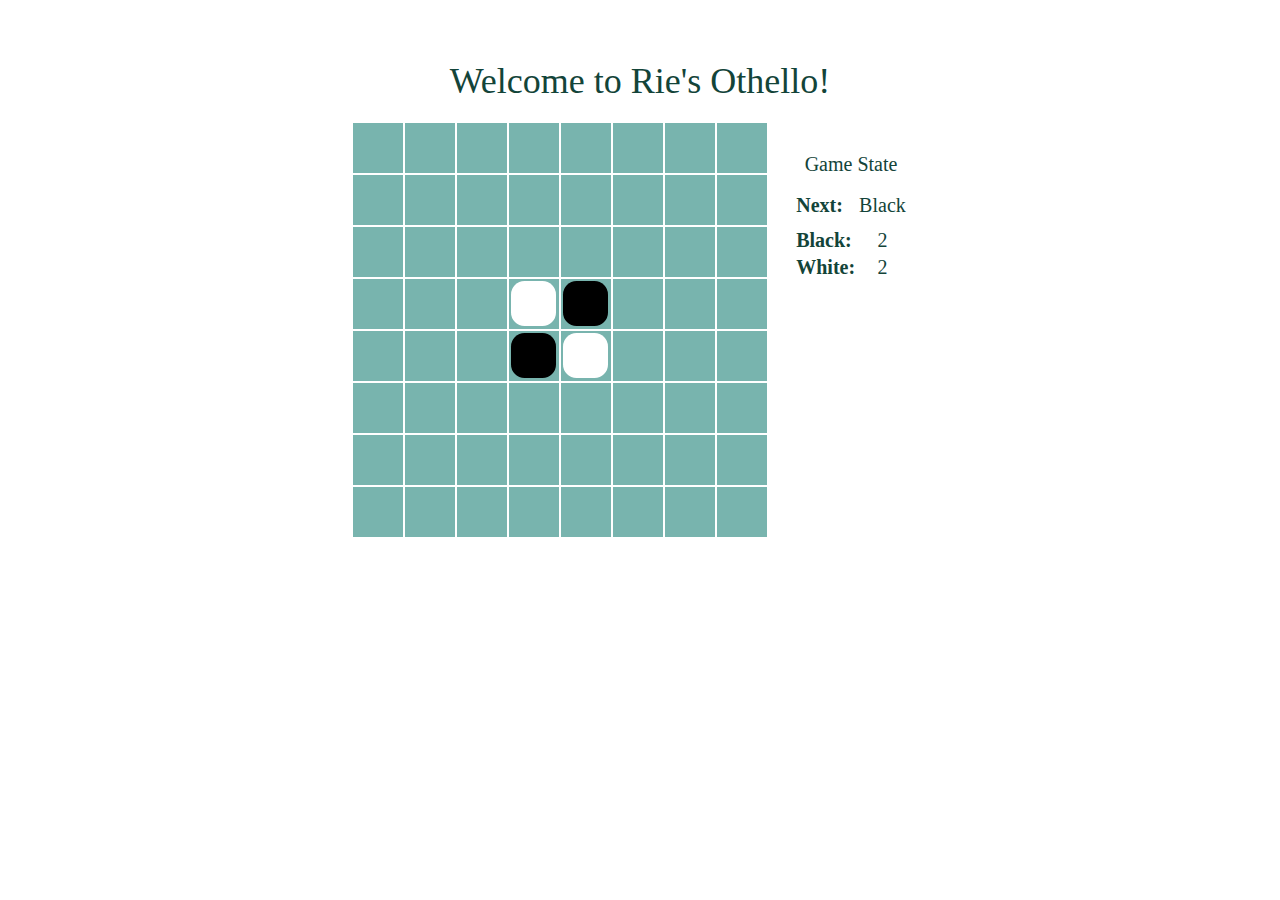
<file: othello.html>
<!DOCTYPE html>
<html>
<head>
    <title>Rie's Othello</title>
    <link href="othello.jpg" rel="icon">
	<style>
        .page-content{
            display: flex;
            width: -webkit-fill-available;
            height: -webkit-fill-available;
            justify-content: center;
            font-family: Georgia, 'Times New Roman', Times, serif;
            color: rgb(19, 68, 57);

        }

        .page-title{
            width: fit-content;
            height: fit-content;
            margin-left: auto;
            margin-right: auto;
            margin-top: 50px;
            font-size: 36px;
            color: rgb(19, 68, 57);
        }

        .othello{
            width: fit-content;
            height: fit-content;
            margin-left: auto;
            margin-right: auto;
            position: absolute;
            top: 120px;
        }


		#mainBoard{
			width:420px;
			height:420px;
			/* border:1px solid rgb(98, 124, 120); */
		}

		div{
			width:50px;
			height:50px;
			float:left;
			border:1px solid white;
		}

		.whiteDot {
			height: 45px;
			width: 45px;
			margin: 2px;
			background-color: #fff;
			border-radius: 30%;
			display: inline-block;
		}
		
		.blackDot {
			height: 45px;
			width: 45px;
			margin: 2px;
			background-color: #000;
			border-radius: 30%;
			display: inline-block;
        }
        

        .state{
            padding: 30px;
            width: fit-content;
            display: flex;
            justify-content: center;
            font-size: 20px;
        }

        .state-title{
            font-size: 20px;
            width: fit-content;
            position: relative;
        }

        .state-content{
            position: absolute;
            top: 70px;
        }
        #chance, #blackPoints, #whitePoints{
            display: flex;
            justify-content: center;
        }

	</style>
</head>

<body>
    <div class="page-content">
    <div class="page-title">Welcome to Rie's Othello!</div>
    <div class="othello">
        <div id="mainBoard"></div>
        <div class="state">
            <div class="state-title">Game State</div>
            <table class="state-content"> 
                <tr>
                    <td><b>Next:</b></td>
                    <td id = "chance"></td>
                </tr>
                <tr></tr><tr></tr><tr></tr><tr></tr>
                <tr>
                    <td><b>Black:</b></td>
                    <td id = "blackPoints"></td>
                </tr>
                <tr>
                    <td><b>White:</b></td>
                    <td id = "whitePoints"></td>
                </tr>
            </table>
        </div>
    </div>
</div>
</body>
<script>
function addWhiteDot(id){
	var div = document.getElementById(id);
	var dot = document.createElement("span");
	dot.className = "whiteDot";
	div.appendChild(dot);
}

function addBlackDot(id){
	var div = document.getElementById(id);
	var dot = document.createElement("span");
	dot.className = "blackDot";
	div.appendChild(dot);
}

function changeChance(){
	if (chance=="Black"){
		chance = "White";
	}
	else{
		chance = "Black";
	}
}

function addDot(id){
	var notEmpty = validateEmpty(id);
	var direction = validateLegal(id);
	if(direction.length == 0){
		var legalMove = false;
	}
	else{
		var legalMove = true;
	}
	var row = parseInt(id[0]);
	var col = parseInt(id[2]);
	if(notEmpty && legalMove){
		if(chance == "Black"){
			addBlackDot(id);
		}
		else{
			addWhiteDot(id);
		}
		// console.log(direction);
		for(var i = 0; i < direction.length; i++){
			for(var j = 1; j < 8; j++){
				if(direction[i] == "up"){
					var temp = (row-j) + "-" + col;
					if(temp[0] > 0 && temp[0] < 9 && temp[2] > 0 && temp[2] < 9){
						if(getColor(temp) == chance){
							break;
						}
						if(getColor(temp) != chance && getColor(temp) != "Empty"){
							reverseColor(temp);
						}
					}
				}
				else if(direction[i] == "upright"){
					var temp = (row-j) + "-" + (col+j);
					if(temp[0] > 0 && temp[0] < 9 && temp[2] > 0 && temp[2] < 9){
						if(getColor(temp) == chance){
							break;
						}
						if(getColor(temp) != chance && getColor(temp) != "Empty"){
							reverseColor(temp);
						}
					}
				}
				else if(direction[i] == "right"){
					var temp = (row) + "-" + (col+j);
					if(temp[0] > 0 && temp[0] < 9 && temp[2] > 0 && temp[2] < 9){
						if(getColor(temp) == chance){
							break;
						}
						if(getColor(temp) != chance && getColor(temp) != "Empty"){
							reverseColor(temp);
						}
					}
				}
				else if(direction[i] == "downright"){
					var temp = (row+j) + "-" + (col+j);
					if(temp[0] > 0 && temp[0] < 9 && temp[2] > 0 && temp[2] < 9){
						if(getColor(temp) == chance){
							break;
						}
						if(getColor(temp) != chance && getColor(temp) != "Empty"){
							reverseColor(temp);
						}
					}
				}
				else if(direction[i] == "down"){
					var temp = (row+j) + "-" + (col);
					if(temp[0] > 0 && temp[0] < 9 && temp[2] > 0 && temp[2] < 9){
						if(getColor(temp) == chance){
							break;
						}
						if(getColor(temp) != chance && getColor(temp) != "Empty"){
							reverseColor(temp);
						}
					}
				}
				else if(direction[i] == "downleft"){
					var temp = (row+j) + "-" + (col-j);
					if(temp[0] > 0 && temp[0] < 9 && temp[2] > 0 && temp[2] < 9){
						if(getColor(temp) == chance){
							break;
						}
						if(getColor(temp) != chance && getColor(temp) != "Empty"){
							reverseColor(temp);
						}
					}
				}
				else if(direction[i] == "left"){
					var temp = (row) + "-" + (col-j);
					if(temp[0] > 0 && temp[0] < 9 && temp[2] > 0 && temp[2] < 9){
						if(getColor(temp) == chance){
							break;
						}
						if(getColor(temp) != chance && getColor(temp) != "Empty"){
							reverseColor(temp);
						}
					}
				}
				else if(direction[i] == "upleft"){
					var temp = (row-j) + "-" + (col-j);
					if(temp[0] > 0 && temp[0] < 9 && temp[2] > 0 && temp[2] < 9){
						if(getColor(temp) == chance){
							break;
						}
						if(getColor(temp) != chance && getColor(temp) != "Empty"){
							reverseColor(temp);
						}
					}
				}
			}
		}
		changeChance();
		document.getElementById("chance").innerHTML = chance;
        checkEnd();
		count();
	}
	else{
		alert("Invalid position");
	}
	
}

function reverseColor(id){
	var col = getColor(id);
	var element = document.getElementById(id);
	if (col == "White"){
		element.childNodes[0].className = "blackDot";
	}
	else if (col == "Black"){
		element.childNodes[0].className = "whiteDot";
	}
}

function init(){
	for (var i = 0; i < 64; i++){
		var mainBoard = document.getElementById("mainBoard");
		var element = document.createElement("div");
		var col = i % 8;
		var row = parseInt(i/8);
		element.id = (row+1) + "-" + (col+1);
		element.addEventListener('click',function(event){
			addDot(this.id);
		});
		mainBoard.appendChild(element).style.backgroundColor = 'rgb(120, 180, 174)';
	}
	addWhiteDot("4-4");
	addWhiteDot("5-5");
	addBlackDot("5-4");
	addBlackDot("4-5");
	chance = "Black";
	document.getElementById("chance").innerHTML = chance;
	document.getElementById("blackPoints").innerHTML = 2;
	document.getElementById("whitePoints").innerHTML = 2;
}

function validateEmpty(id){
	var element = document.getElementById(id);
	if(element.childNodes.length == 0){
		return true;
	}
}

function count(){
	var black = 0;
	var white = 0;
	for(var i = 0; i < 64; i++){
		var col = i % 8;
		var row = parseInt(i/8);
		var id = (row+1) + "-" + (col+1);
		var element = document.getElementById(id);
		if(element.childNodes.length != 0){
			if(element.childNodes[0].className == "whiteDot"){
				white++;
			}
			else if(element.childNodes[0].className == "blackDot"){
				black++;
			}
			else{
				console.log("What");
			}
		}
	}
	document.getElementById("blackPoints").innerHTML = black;
	document.getElementById("whitePoints").innerHTML = white;
	if(black+white == 64){
		if(black > white)
			alert("Black is the winner");
		else
			alert("White is the winner");
	}
}

function checkEnd(){
    var end = true;
	for(var i = 0; i < 64; i++){
		var col = i % 8;
		var row = parseInt(i/8);
		var id = (row+1) + "-" + (col+1);
        var empty = validateEmpty(id);
	    var direction = validateLegal(id);
// console.log(i, empty, direction);
        if (empty && direction != ""){
            end = false;
        }
	}
    if (end == true){
        alert("Game Over! Please reload the page and play it again!");
        location.reload();
    }
}

function getColor(id){
	var element = document.getElementById(id);
	if(element == null || element.childNodes.length == 0){
		return "Empty";	
	}
	var col = element.childNodes[0].className;
	if (col == "whiteDot"){
		return "White";
	}
	else if (col == "blackDot"){
		return "Black";
	}
	return "Empty";
}

function onlyUnique(value, index, self) { 
    return self.indexOf(value) === index;
}

function validateLegal(id){
	var validAdjacent = false;
	var row = parseInt(id[0]);
	var col = parseInt(id[2]);
	var adjId = [(row+1)+"-"+(col), (row-1)+"-"+(col), (row)+"-"+(col+1), (row)+"-"+(col-1),
					(row+1)+"-"+(col+1), (row+1)+"-"+(col-1), (row-1)+"-"+(col+1) ,(row-1)+"-"+(col-1)];
	var validAdjId = [];
	/*Create array of adjacent cells*/
	for(var i = 0; i < adjId.length; i++){
		var tempCol = parseInt(adjId[i][2]);
		var tempRow = parseInt(adjId[i][0]);
		if (tempRow == 9 || tempRow == 0 || tempCol == 9 || tempCol == 0){
			continue;
		}
		validAdjId.push(adjId[i]);
	}
	if(chance == "Black"){
		var searchFor = "White";
	}
	else{
		var searchFor = "Black";
	}
	
	var adjOpp = [];
	/*Search for adjacent cell with opposite color*/
	for(var i = 0; i < validAdjId.length; i++){
		var element = document.getElementById(validAdjId[i]);
		if(element.childNodes.length != 0){
			if(element.childNodes[0].className == "whiteDot" && searchFor == "White"){
				validAdjacent = true;
				adjOpp.push(validAdjId[i]);
			}
			else if(element.childNodes[0].className == "blackDot" && searchFor == "Black"){
				validAdjacent = true;
				adjOpp.push(validAdjId[i]);
			}
		}		
	}
	

	/*Check in direction for opposite color, if found, push in validDir.*/
	var dirCheck = [];
	for(var i = 0; i < adjOpp.length; i++){
		var tempCol = parseInt(adjOpp[i][2]);
		var tempRow = parseInt(adjOpp[i][0]);
		var rowDiff = tempRow - row;
		var colDiff = tempCol - col;
		if(rowDiff == -1 && colDiff == 0){dirCheck.push("up");}
		if(rowDiff == -1 && colDiff == 1){dirCheck.push("upright");}
		if(rowDiff == 0 && colDiff == 1){dirCheck.push("right");}
		if(rowDiff == 1 && colDiff == 1){dirCheck.push("downright");}
		if(rowDiff == 1 && colDiff == 0){dirCheck.push("down");}
		if(rowDiff == 1 && colDiff == -1){dirCheck.push("downleft");}
		if(rowDiff == 0 && colDiff == -1){dirCheck.push("left");}
		if(rowDiff == -1 && colDiff == -1){dirCheck.push("upleft");}
	}

	var validDir = [];
	for(var i = 0; i < dirCheck.length; i++){
		var checkArr = [];	
		for(var j = 1; j < 8; j++){
			//create array of all elements that need to be checked
			if(dirCheck[i] == "up"){
				var temp = (row-j) + "-" + col;
				if(temp[0] > 0 && temp[0] < 9 && temp[2] > 0 && temp[2] < 9){
					checkArr.push(temp);
					var color = getColor(temp);
                    if (color == "Empty"){
                        break;
                    }
					if(color == chance){
						validDir.push(dirCheck[i]);
					}
				}
			}
			else if(dirCheck[i] == "upright"){
				var temp = (row-j) + "-" + (col+j);
				if(temp[0] > 0 && temp[0] < 9 && temp[2] > 0 && temp[2] < 9){
					checkArr.push(temp);
					var color = getColor(temp);
                    if (color == "Empty"){
                        break;
                    }
					if(color == chance){
						validDir.push(dirCheck[i]);
					}
				}
			}
			else if(dirCheck[i] == "right"){
				var temp = (row) + "-" + (col+j);
				if(temp[0] > 0 && temp[0] < 9 && temp[2] > 0 && temp[2] < 9){
					checkArr.push(temp);
					var color = getColor(temp);
                    if (color == "Empty"){
                        break;
                    }
					if(color == chance){
						validDir.push(dirCheck[i]);
					}
				}
			}
			else if(dirCheck[i] == "downright"){
				var temp = (row+j) + "-" + (col+j);
				if(temp[0] > 0 && temp[0] < 9 && temp[2] > 0 && temp[2] < 9){
					checkArr.push(temp);
					var color = getColor(temp);
                    if (color == "Empty"){
                        break;
                    }
					if(color == chance){
						validDir.push(dirCheck[i]);
					}
				}
			}
			else if(dirCheck[i] == "down"){
				var temp = (row+j) + "-" + (col);
				if(temp[0] > 0 && temp[0] < 9 && temp[2] > 0 && temp[2] < 9){
					checkArr.push(temp);
					var color = getColor(temp);
                    if (color == "Empty"){
                        break;
                    }
					if(color == chance){
						validDir.push(dirCheck[i]);
					}
				}
			}
			else if(dirCheck[i] == "downleft"){
				var temp = (row+j) + "-" + (col-j);
				if(temp[0] > 0 && temp[0] < 9 && temp[2] > 0 && temp[2] < 9){
					checkArr.push(temp);
					var color = getColor(temp);
                    if (color == "Empty"){
                        break;
                    }
					if(color == chance){
						validDir.push(dirCheck[i]);
					}
				}
			}
			else if(dirCheck[i] == "left"){
				var temp = (row) + "-" + (col-j);
				if(temp[0] > 0 && temp[0] < 9 && temp[2] > 0 && temp[2] < 9){
					checkArr.push(temp);
					var color = getColor(temp);
                    if (color == "Empty"){
                        break;
                    }
					if(color == chance){
						validDir.push(dirCheck[i]);
					}
				}
			}
			else if(dirCheck[i] == "upleft"){
				var temp = (row-j) + "-" + (col-j);
				if(temp[0] > 0 && temp[0] < 9 && temp[2] > 0 && temp[2] < 9){
					checkArr.push(temp);
					var color = getColor(temp);
                    if (color == "Empty"){
                        break;
                    }
					if(color == chance){
						validDir.push(dirCheck[i]);
					}
				}
			}
		}
	}
	validDir = validDir.filter(onlyUnique);
	if(validDir.length == 0){
		var validOpp = false;
	}
	else{
		validOpp = true;
	}
	if(!validAdjacent || !validOpp){
		return [];
	}
	return validDir;
}

init();

</script>
</html>
</file>
